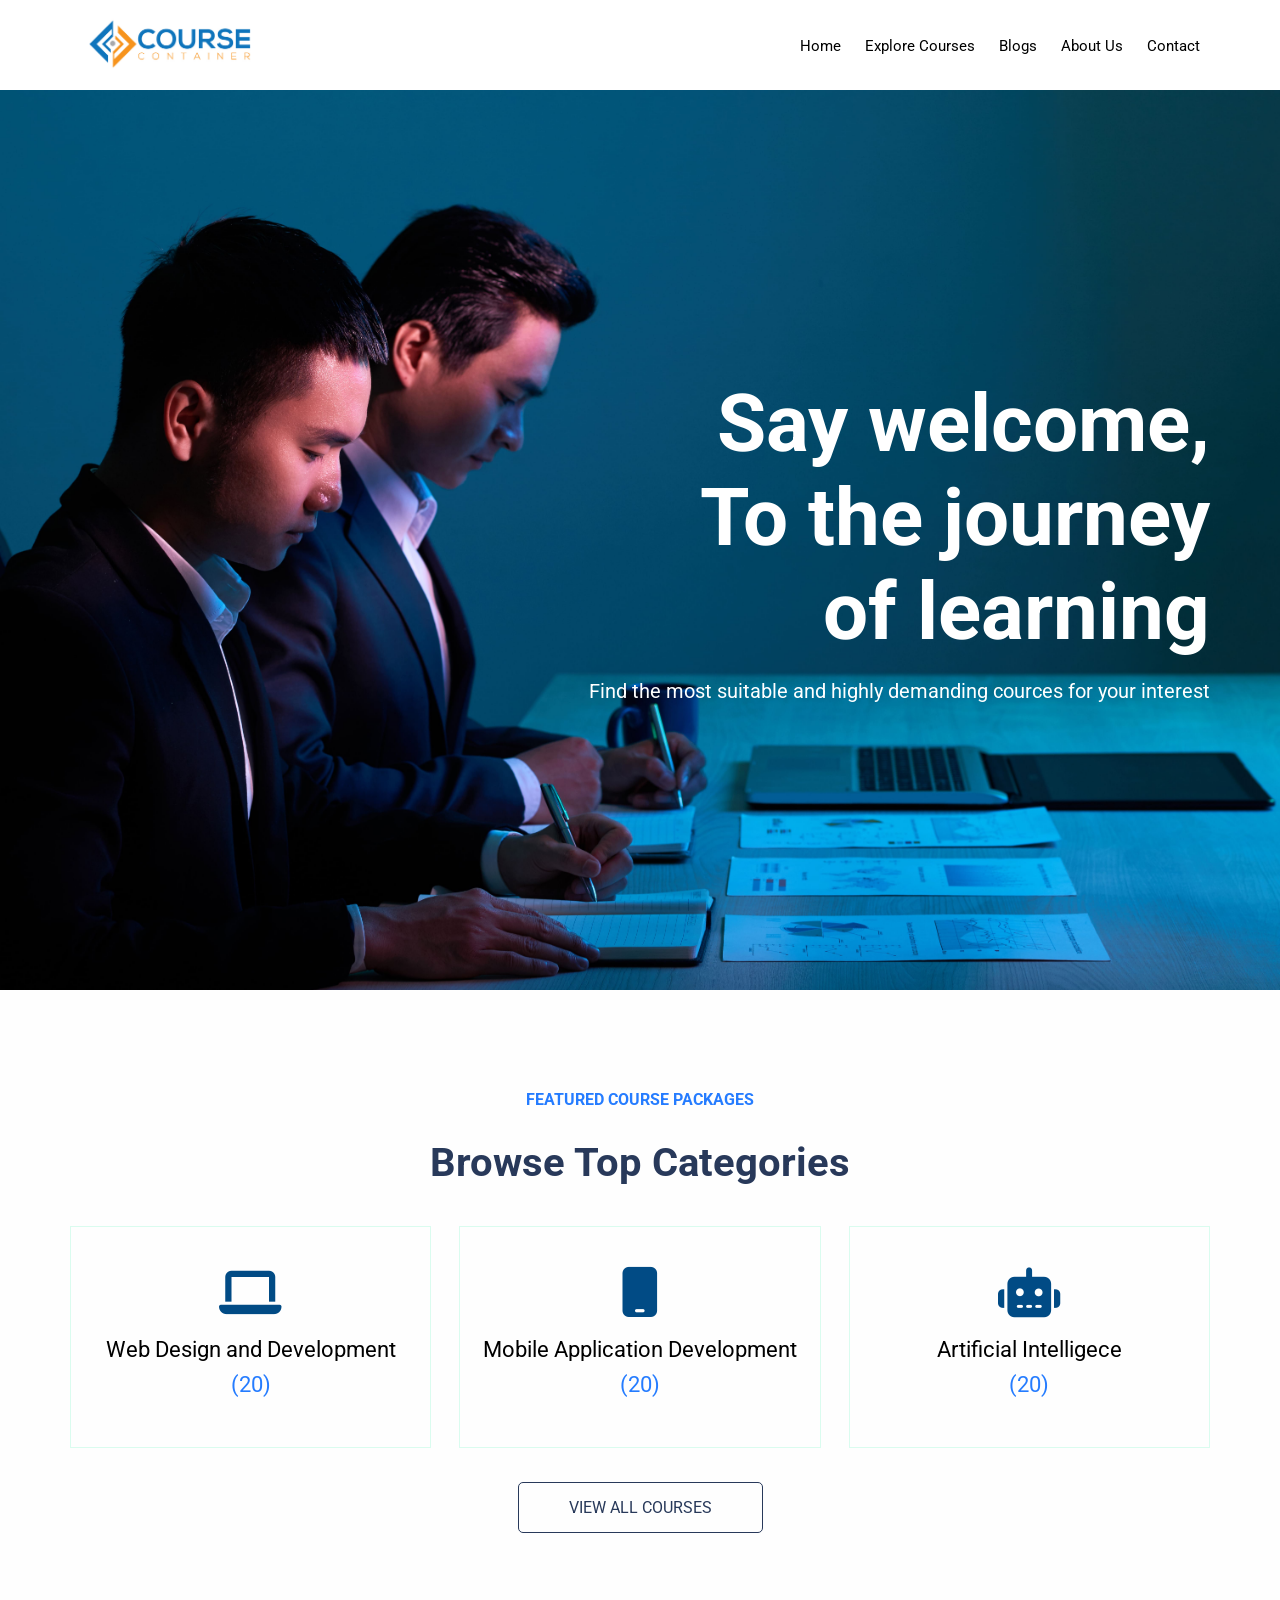
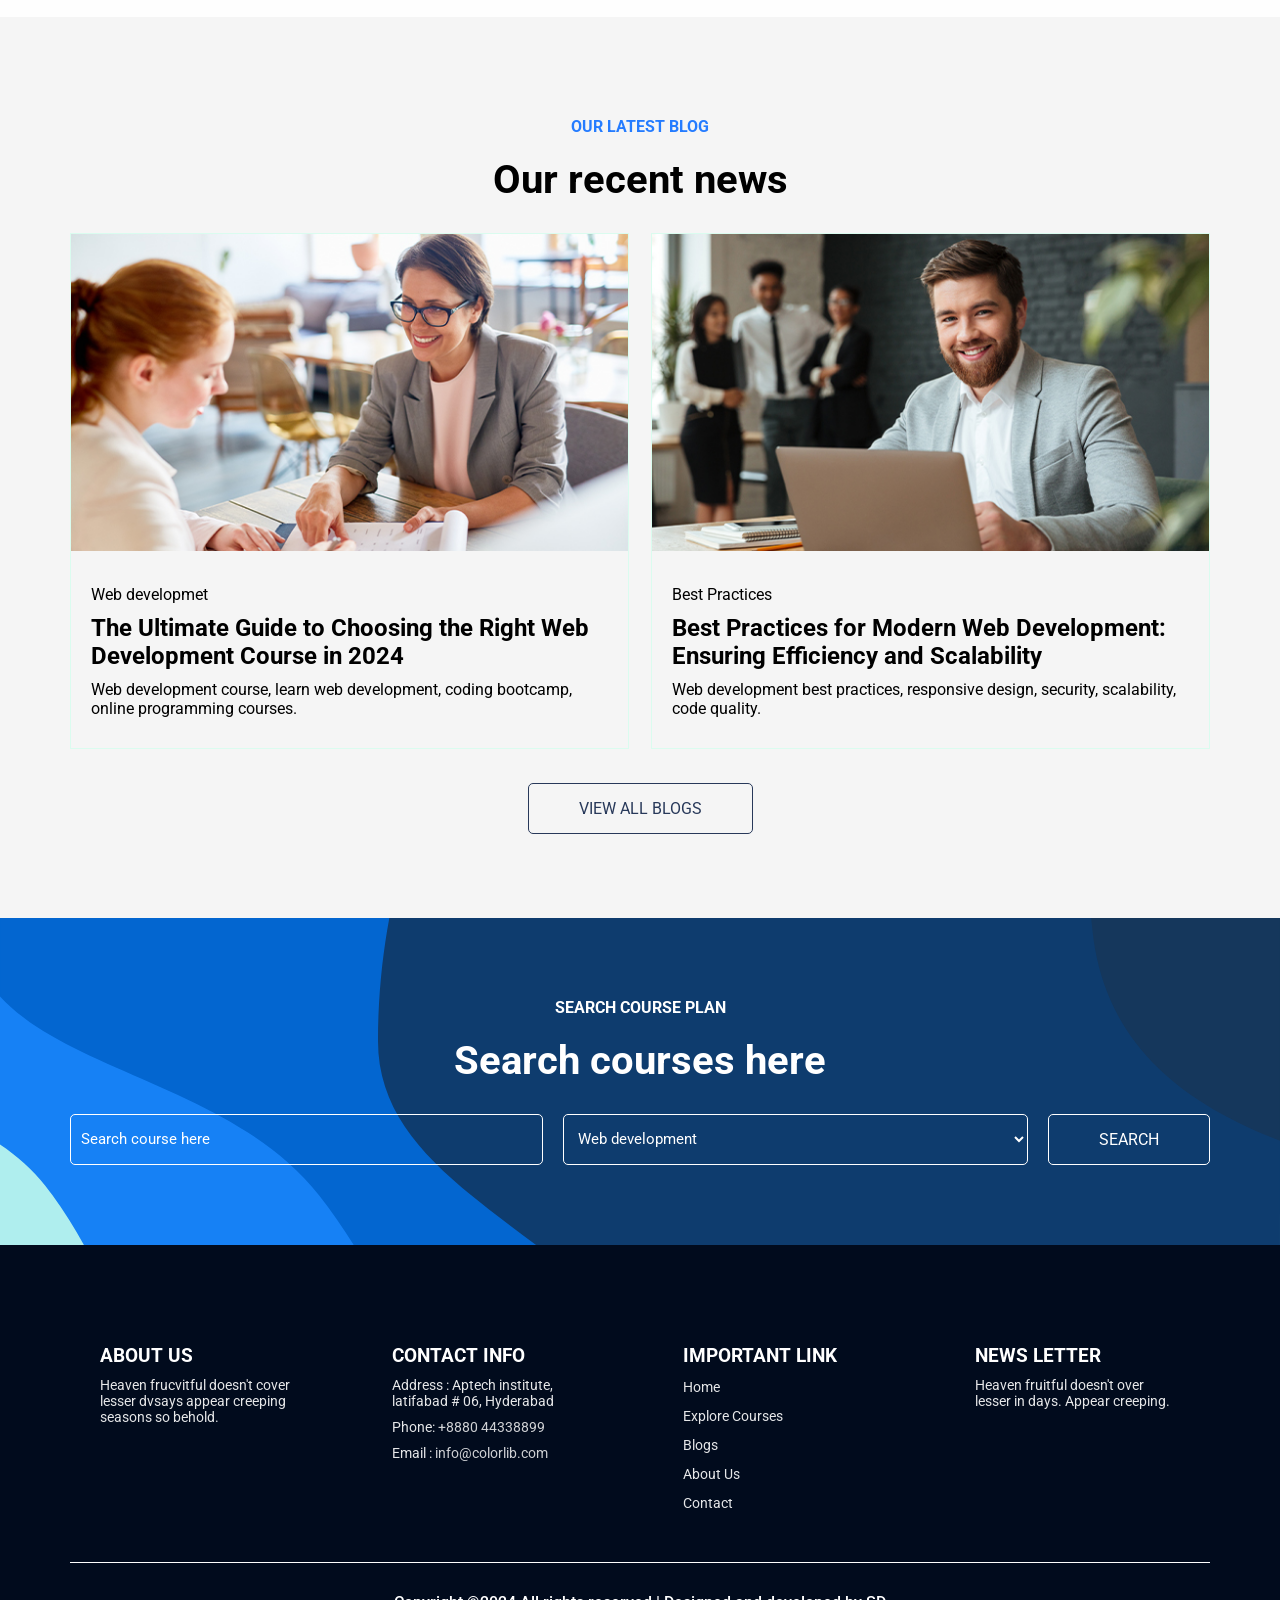
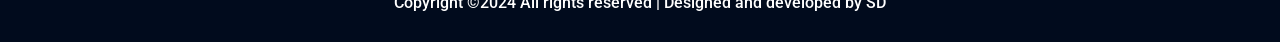
<file: index.html>
<!DOCTYPE html>
<html>
<head>
	<meta charset="utf-8">
	<meta name="viewport" content="width=device-width, initial-scale=1">
	<title>Home | Courses Web Projects</title>
	<link rel="stylesheet" type="text/css" href="assets/css/style.css">
	<link rel="stylesheet" type="text/css" href="https://cdnjs.cloudflare.com/ajax/libs/font-awesome/6.5.1/css/all.min.css">
</head>
<body>
	<!-- Header Section Ends -->
	<header class="header-sec">
		<div class="container">
			<div class="header-content">
				<div class="web-logo">
					<a href="index.html">
						<img src="assets/images/logo.png">
					</a>
				</div>
				<div class="navigation-menu">
					<ul>
						<li>
							<a href="index.html">Home</a>
						</li>
						<li>
							<a href="explore_courses.html">Explore Courses</a>
						</li>
						<li>
							<a href="blogs.html">Blogs</a>
						</li>
						<li>
							<a href="about_us.html">About Us</a>
						</li>
						<li>
							<a href="contact_us.html">Contact</a>
						</li>
					</ul>
				</div>
			</div>
		</div>
	</header>
	<!-- Header Section Ends -->

	<!-- Hero Section Starts -->
	<section class="hero-sec">
		<div class="container">
			<div class="hero-content">
				<div class="text-content">
					<h1>Say welcome, <br> To the journey <br> of learning</h1>
					<p>Find the most suitable and highly demanding cources for your interest</p>
				</div>
			</div>
		</div>
	</section>
	<!-- Hero Section Ends -->

	<!-- Featured courses Section Start -->
	<section class="featured-courses">
		<div class="container">
			<div class="courses-head">
				<h4>Featured course packages</h4>
				<h2>Browse Top Categories</h2>
			</div>
			<div class="courses-block">
				<div class="block">
					<a href="explore_courses.html">
						<i class="fa-solid fa-laptop"></i>
						<h4>Web Design and Development</h4>
						<p>(20)</p>
					</a>
				</div>
				<div class="block">
					<a href="explore_courses.html">
						<i class="fa-solid fa-mobile"></i>
						<h4>Mobile Application Development</h4>
						<p>(20)</p>
					</a>
				</div>
				<div class="block">
					<a href="explore_courses.html">
						<i class="fa-solid fa-robot"></i>
						<h4>Artificial Intelligece</h4>
						<p>(20)</p>
					</a>
				</div>
			</div>
			<div class="view-all-btn">
				<a href="explore_courses.html">View All Courses</a>
			</div>
		</div>
	</section>
	<!-- Featured courses Section Ends -->

	<!-- Blog Sectio Starts -->
	<section class="blog-sec">
		<div class="container">
			<div class="blogs-head">
				<h4>OUR LATEST BLOG</h4>
				<h2>Our recent news</h2>
			</div>
			<div class="blog-block">
				<div class="block">
					<div class="block-img">
						<img src="assets/images/home-blog1.jpg" width="100%">
					</div>
					<div class="blog-content">
						<p>Web developmet</p>
						<h3>
							<a href="blogs.html">The Ultimate Guide to Choosing the Right Web Development Course in 2024</a>
						</h3>
						<p>
							Web development course, learn web development, coding bootcamp, online programming courses.
						</p>
					</div>
				</div>
				<div class="block">
					<div class="block-img">
						<img src="assets/images/home-blog2.jpg" width="100%">
					</div>
					<div class="blog-content">
						<p>Best Practices</p>
						<h3>
							<a href="blogs.html">Best Practices for Modern Web Development: Ensuring Efficiency and Scalability</a>
						</h3>
						<p>
							Web development best practices, responsive design, security, scalability, code quality.
						</p>
					</div>
				</div>
			</div>
			<div class="view-all-btn">
				<a href="blogs.html">VIEW ALL BLOGS</a>
			</div>
		</div>
	</section>
	<!-- Blog Sectio Ends -->

	<!-- Search Section Start -->
	<section class="search-sec">
		<div class="container">
			<div class="search-head">
				<h4>Search course plan</h4>
				<h2>Search courses here</h2>
			</div>
			<form class="search-from" action="#">
				<input type="text" placeholder="Search course here" class="form-control" name="">
				<select class="form-control">
					<option>Web development</option>
					<option>App development</option>
					<option>Artficial intelligence</option>
				</select>
				<div class="submit-btn">
					<input type="submit" value="search" name="">
				</div>
			</form>
		</div>
	</section>
	<!-- Search Section Ends -->

	<!-- Footer Section Starts -->
	<footer class="footer-sec">
		<div class="container">
			<div class="footer-blocks">
				<div class="block">
					<h3>ABOUT US</h3>
					<p>Heaven frucvitful doesn't cover lesser dvsays appear creeping seasons so behold.</p>
				</div>
				<div class="block">
					<h3>CONTACT INFO</h3>
					<p>Address : Aptech institute, latifabad # 06, Hyderabad</p>
					<p>Phone: <a href="#">+8880 44338899</a></p>
					<p>Email : <a href="#">info@colorlib.com</a></p>
				</div>
				<div class="block">
					<h3>IMPORTANT LINK</h3>
					<ul>
						<li><a href="index.html">Home</a></li>
						<li><a href="explore_courses.html">Explore Courses</a></li>
						<li><a href="blogs.html">Blogs</a></li>
						<li><a href="about_us.html">About Us</a></li>
						<li><a href="contact_us.html">Contact</a></li>
					</ul>
				</div>
				<div class="block">
					<h3>NEWS LETTER</h3>
					<p>Heaven fruitful doesn't over lesser in days. Appear creeping.</p>
				</div>
			</div>
			<div class="reserved-rights">
				<p>Copyright ©2024 All rights reserved | Designed and developed by SD</p>
			</div>
		</div>
	</footer>
	<!-- Footer Section End -->
</body>
</html>
</file>
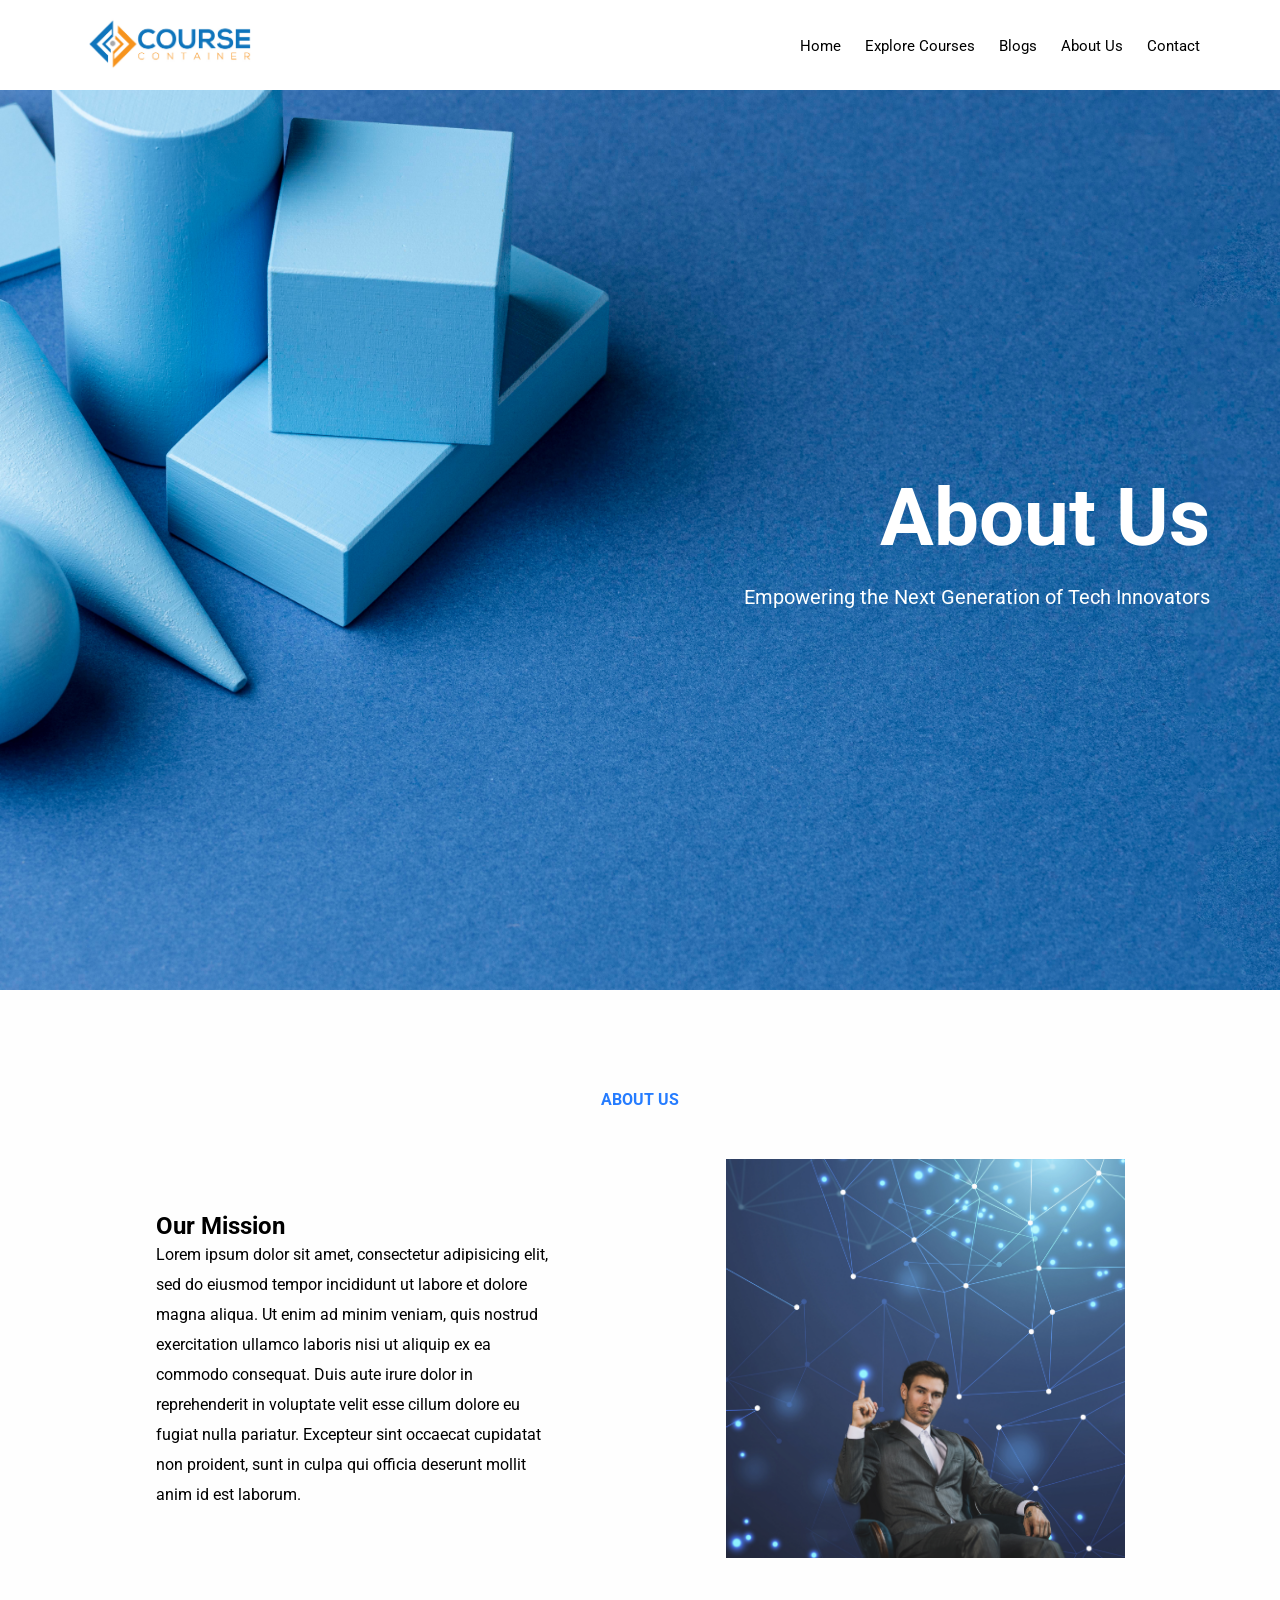
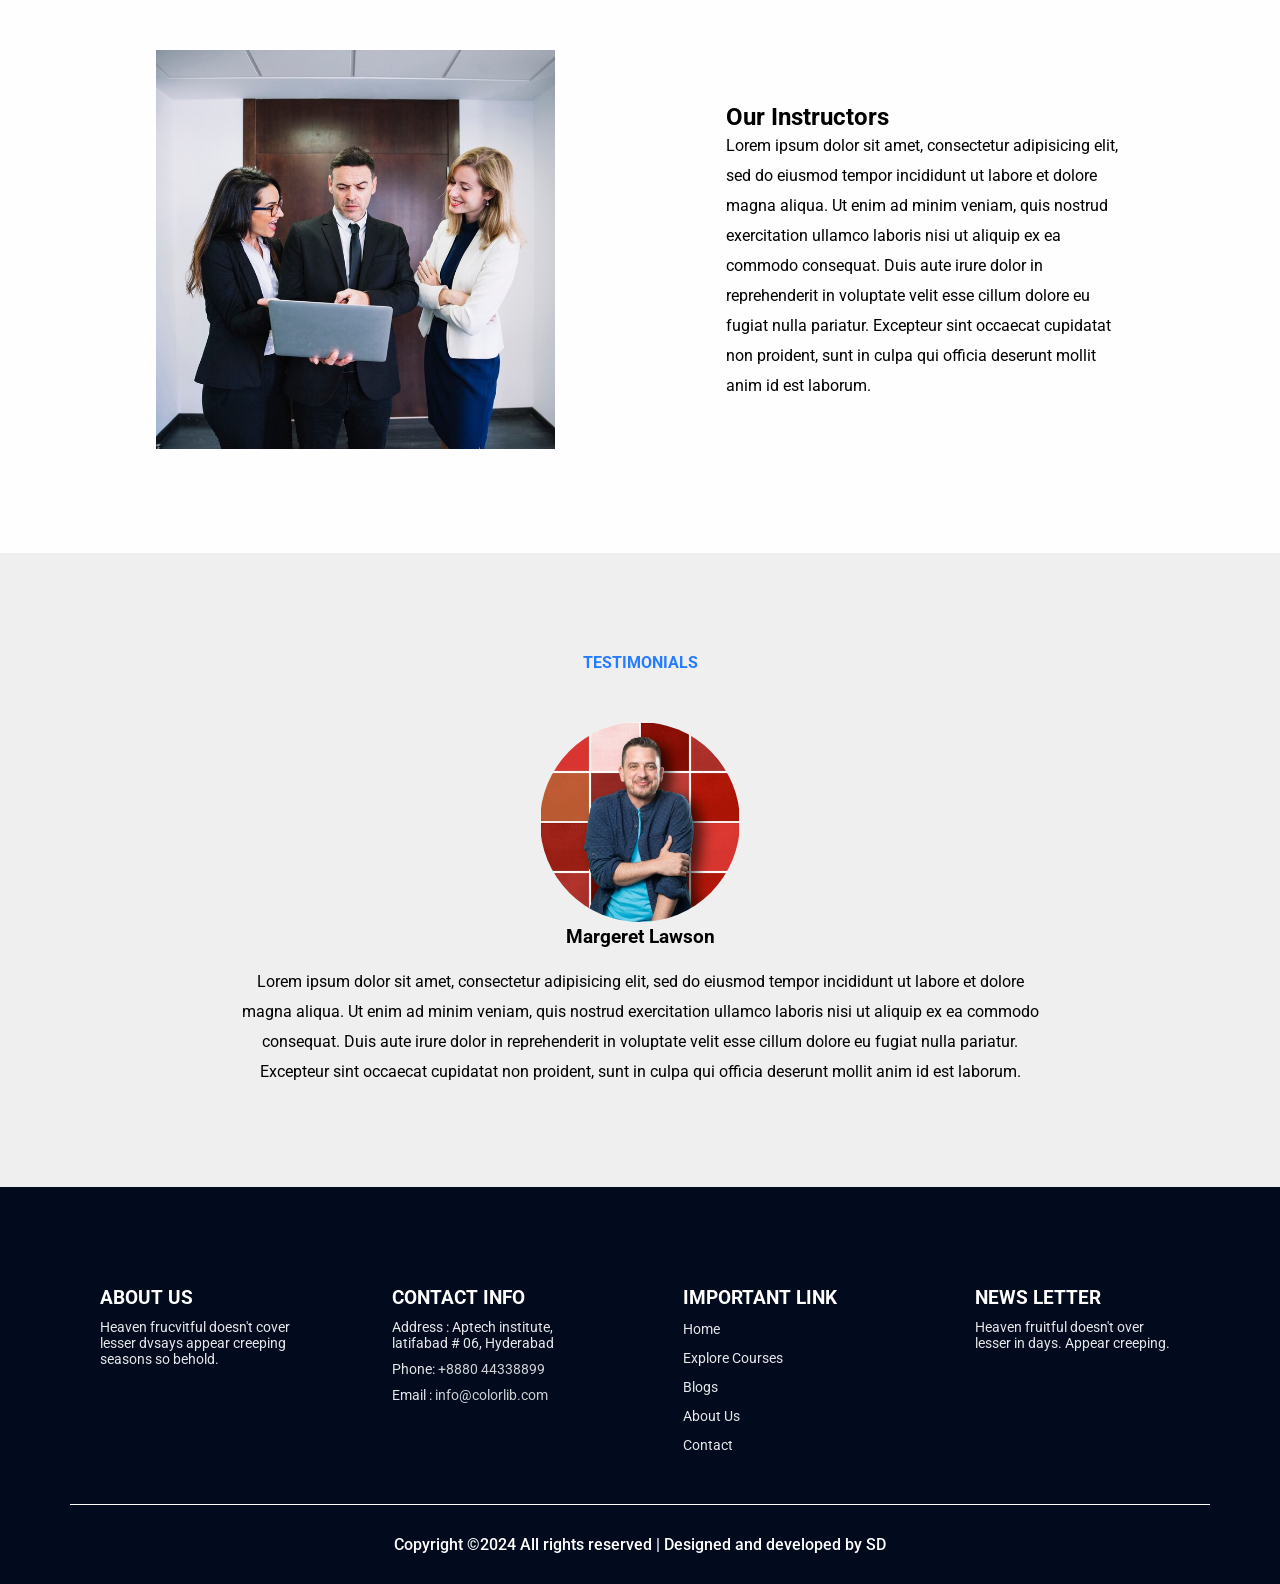
<file: about_us.html>
<!DOCTYPE html>
<html>
<head>
	<meta charset="utf-8">
	<meta name="viewport" content="width=device-width, initial-scale=1">
	<title>About Us | Courses Web Projects</title>
	<link rel="stylesheet" type="text/css" href="assets/css/style.css">
	<link rel="stylesheet" type="text/css" href="https://cdnjs.cloudflare.com/ajax/libs/font-awesome/6.5.1/css/all.min.css">
</head>
<body>
	<!-- Header Section Ends -->
	<header class="header-sec">
		<div class="container">
			<div class="header-content">
				<div class="web-logo">
					<a href="index.html">
						<img src="assets/images/logo.png">
					</a>
				</div>
				<div class="navigation-menu">
					<ul>
						<li>
							<a href="index.html">Home</a>
						</li>
						<li>
							<a href="explore_courses.html">Explore Courses</a>
						</li>
						<li>
							<a href="blogs.html">Blogs</a>
						</li>
						<li>
							<a href="about_us.html">About Us</a>
						</li>
						<li>
							<a href="contact_us.html">Contact</a>
						</li>
					</ul>
				</div>
			</div>
		</div>
	</header>
	<!-- Header Section Ends -->

	<!-- Hero Section Starts -->
	<section class="hero-sec hero-sec-about">
		<div class="container">
			<div class="hero-content">
				<div class="text-content">
					<h1>About Us</h1>
					<p>Empowering the Next Generation of Tech Innovators</p>
				</div>
			</div>
		</div>
	</section>
	<!-- Hero Section Ends -->

	<!-- Our Mission Section Start -->
	<section class="featured-courses">
		<div class="container">
			<div class="courses-head">
				<h4>About Us</h4>
			</div>
			<div class="mission-block">
				<div class="block">
					<h2>Our Mission</h2>
					<p>
						Lorem ipsum dolor sit amet, consectetur adipisicing elit, sed do eiusmod
						tempor incididunt ut labore et dolore magna aliqua. Ut enim ad minim veniam,
						quis nostrud exercitation ullamco laboris nisi ut aliquip ex ea commodo
						consequat. Duis aute irure dolor in reprehenderit in voluptate velit esse
						cillum dolore eu fugiat nulla pariatur. Excepteur sint occaecat cupidatat non
						proident, sunt in culpa qui officia deserunt mollit anim id est laborum.
					</p>
				</div>
				<div class="block" align="right">
					<img src="assets/images/young-man-indicating-up (1).jpg" width="100%">
				</div>
			</div>
			<br>
			<br>
			<div class="mission-block">
				<div class="block" align="right">
					<img src="assets/images/corporate-business-people-looking-laptop_23-2147704564.jpg" width="100%">
				</div>
				<div class="block">
					<h2>Our Instructors</h2>
					<p>
						Lorem ipsum dolor sit amet, consectetur adipisicing elit, sed do eiusmod
						tempor incididunt ut labore et dolore magna aliqua. Ut enim ad minim veniam,
						quis nostrud exercitation ullamco laboris nisi ut aliquip ex ea commodo
						consequat. Duis aute irure dolor in reprehenderit in voluptate velit esse
						cillum dolore eu fugiat nulla pariatur. Excepteur sint occaecat cupidatat non
						proident, sunt in culpa qui officia deserunt mollit anim id est laborum.
					</p>
				</div>
			</div>
		</div>
	</section>
	<!-- Our Mission Section Ends -->

	<!-- Testimonials Section Start -->
	<section class="testimonial-sec">
		<div class="container">
			<div class="courses-head">
				<h4>Testimonials</h4>
			</div>
			<div class="testimonial-content" style="margin-top: 50px;text-align: center;">
				<div style="width: 70%;display: block;margin: 0 auto;">
					<img src="assets/images/young-man-wearing-blue-outfit-looking-funny_1298-424.jpg" width="200px" style=" border-radius: 100px;">
					<br>
					<h3>Margeret Lawson</h3>
					<br>
					<p>
						Lorem ipsum dolor sit amet, consectetur adipisicing elit, sed do eiusmod
						tempor incididunt ut labore et dolore magna aliqua. Ut enim ad minim veniam,
						quis nostrud exercitation ullamco laboris nisi ut aliquip ex ea commodo
						consequat. Duis aute irure dolor in reprehenderit in voluptate velit esse
						cillum dolore eu fugiat nulla pariatur. Excepteur sint occaecat cupidatat non
						proident, sunt in culpa qui officia deserunt mollit anim id est laborum.
					</p>
				</div>
			</div>
		</div>
	</section>
	<!-- Testimonials Section Ends -->

	<!-- Footer Section Starts -->
	<footer class="footer-sec">
		<div class="container">
			<div class="footer-blocks">
				<div class="block">
					<h3>ABOUT US</h3>
					<p>Heaven frucvitful doesn't cover lesser dvsays appear creeping seasons so behold.</p>
				</div>
				<div class="block">
					<h3>CONTACT INFO</h3>
					<p>Address : Aptech institute, latifabad # 06, Hyderabad</p>
					<p>Phone: <a href="#">+8880 44338899</a></p>
					<p>Email : <a href="#">info@colorlib.com</a></p>
				</div>
				<div class="block">
					<h3>IMPORTANT LINK</h3>
					<ul>
						<li><a href="index.html">Home</a></li>
						<li><a href="explore_courses.html">Explore Courses</a></li>
						<li><a href="blogs.html">Blogs</a></li>
						<li><a href="about_us.html">About Us</a></li>
						<li><a href="contact_us.html">Contact</a></li>
					</ul>
				</div>
				<div class="block">
					<h3>NEWS LETTER</h3>
					<p>Heaven fruitful doesn't over lesser in days. Appear creeping.</p>
				</div>
			</div>
			<div class="reserved-rights">
				<p>Copyright ©2024 All rights reserved | Designed and developed by SD</p>
			</div>
		</div>
	</footer>
	<!-- Footer Section End -->
</body>
</html>
</file>
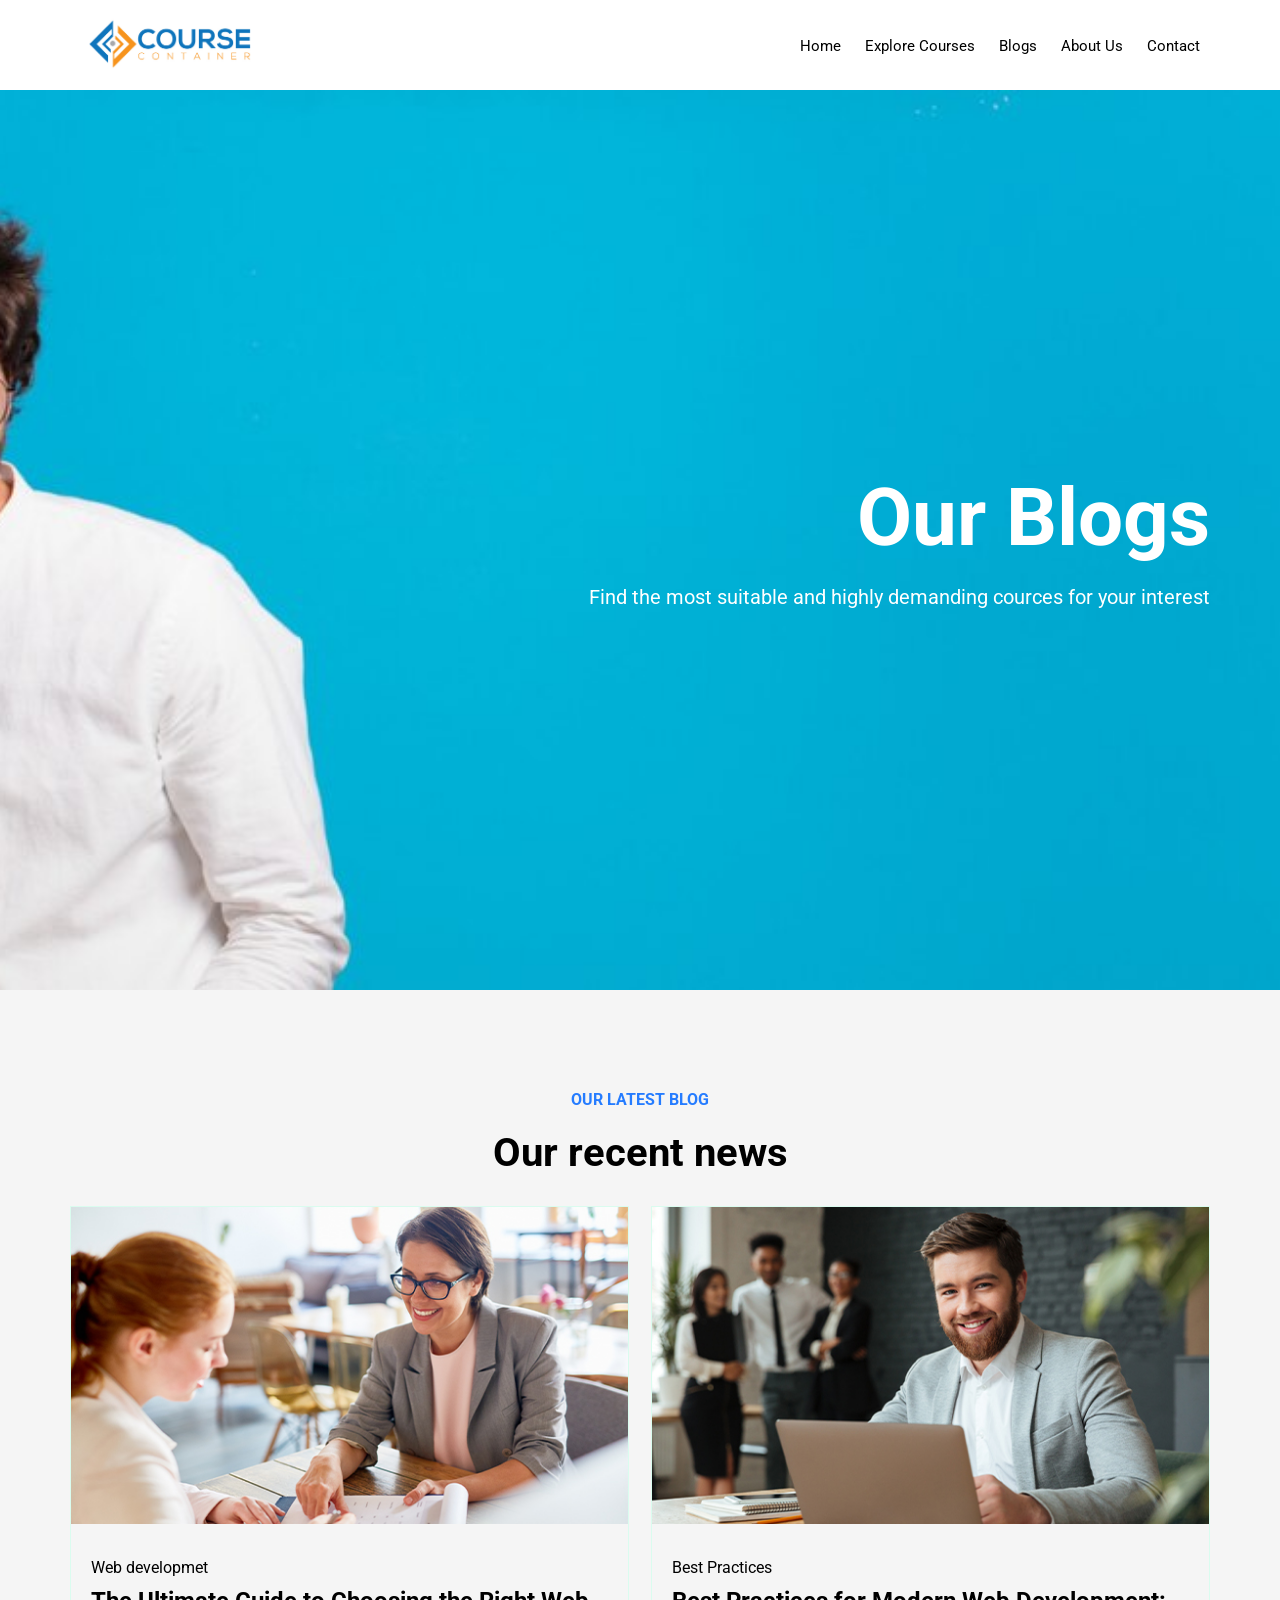
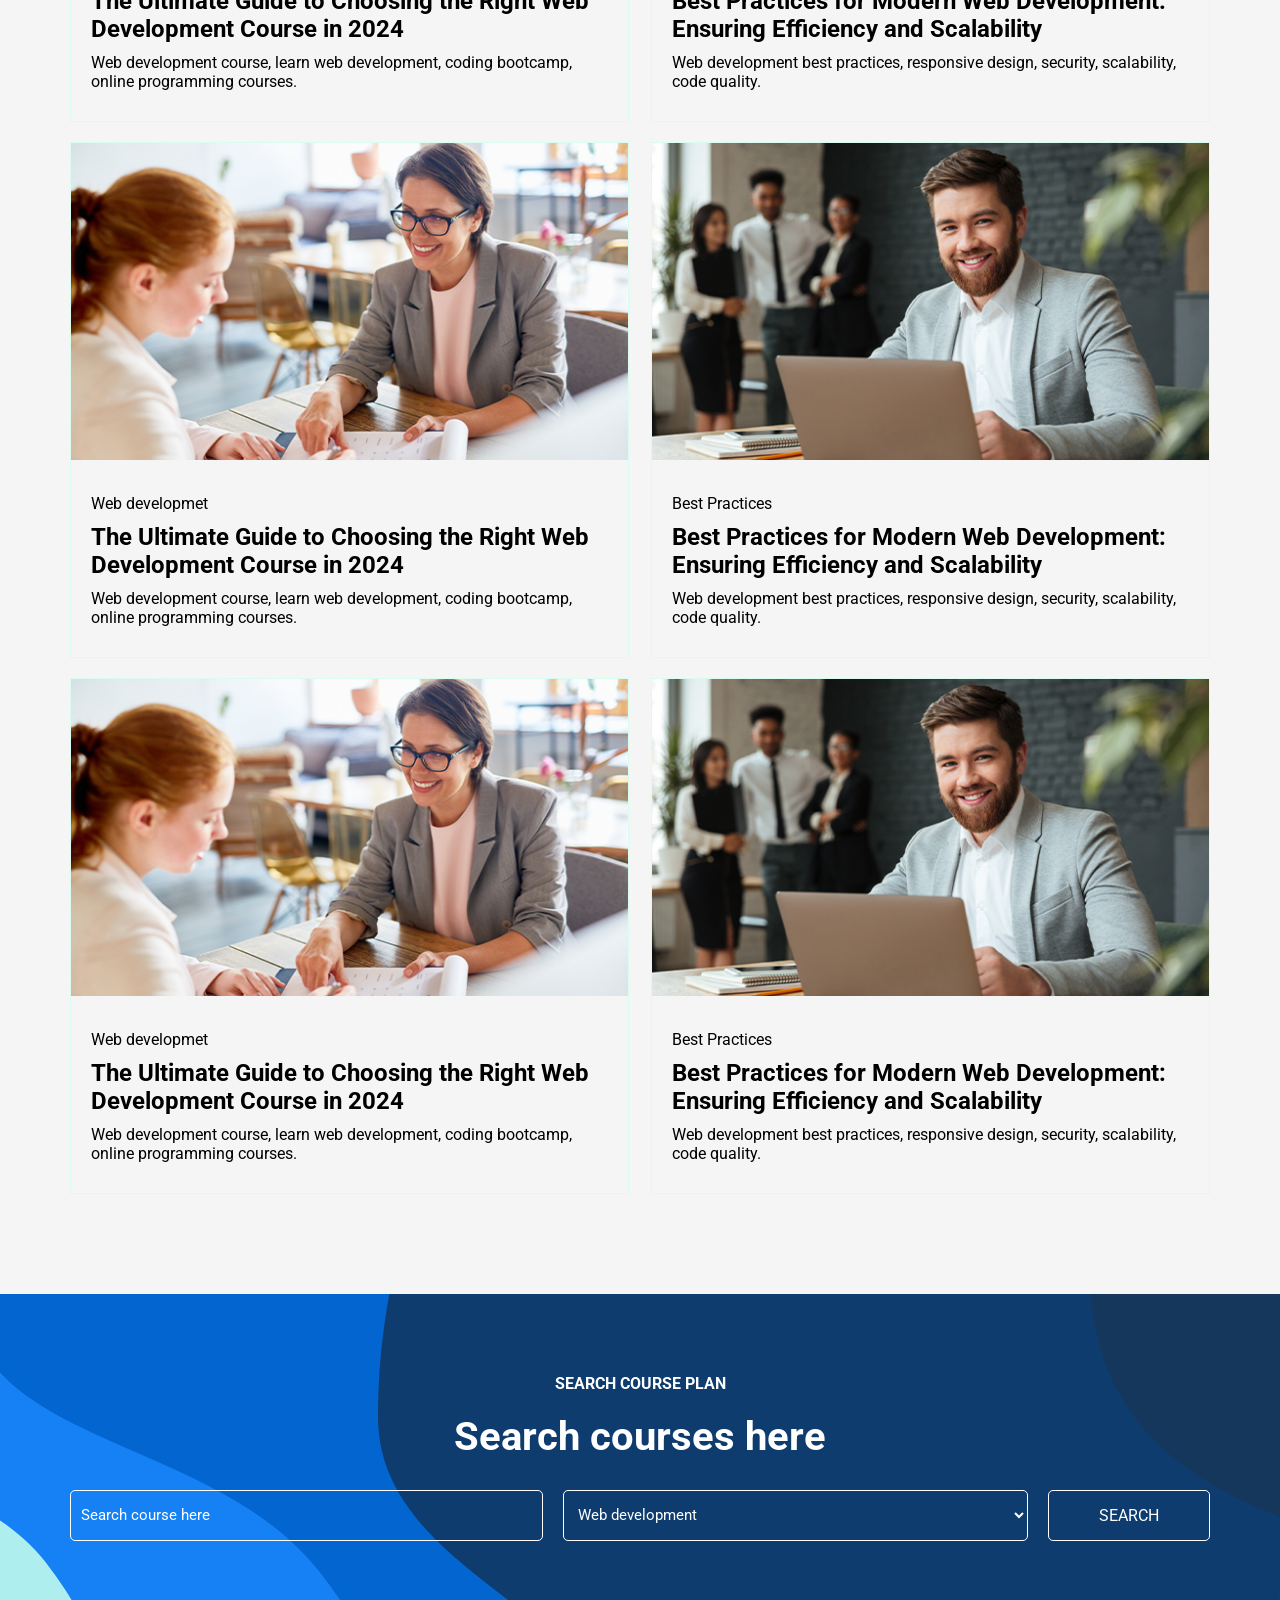
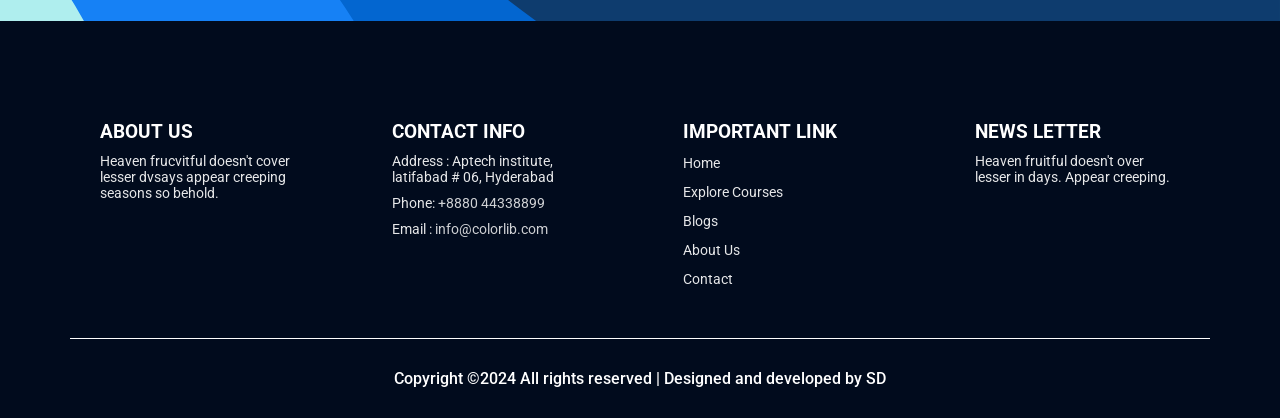
<file: blogs.html>
<!DOCTYPE html>
<html>
<head>
	<meta charset="utf-8">
	<meta name="viewport" content="width=device-width, initial-scale=1">
	<title>Home | Courses Web Projects</title>
	<link rel="stylesheet" type="text/css" href="assets/css/style.css">
	<link rel="stylesheet" type="text/css" href="https://cdnjs.cloudflare.com/ajax/libs/font-awesome/6.5.1/css/all.min.css">
</head>
<body>
	<!-- Header Section Ends -->
	<header class="header-sec">
		<div class="container">
			<div class="header-content">
				<div class="web-logo">
					<a href="index.html">
						<img src="assets/images/logo.png">
					</a>
				</div>
				<div class="navigation-menu">
					<ul>
						<li>
							<a href="index.html">Home</a>
						</li>
						<li>
							<a href="explore_courses.html">Explore Courses</a>
						</li>
						<li>
							<a href="blogs.html">Blogs</a>
						</li>
						<li>
							<a href="about_us.html">About Us</a>
						</li>
						<li>
							<a href="contact_us.html">Contact</a>
						</li>
					</ul>
				</div>
			</div>
		</div>
	</header>
	<!-- Header Section Ends -->

	<!-- Hero Section Starts -->
	<section class="hero-sec blogs-sec">
		<div class="container">
			<div class="hero-content">
				<div class="text-content">
					<h1>Our Blogs</h1>
					<p>Find the most suitable and highly demanding cources for your interest</p>
				</div>
			</div>
		</div>
	</section>
	<!-- Hero Section Ends -->

	<!-- Blog Sectio Starts -->
	<section class="blog-sec">
		<div class="container">
			<div class="blogs-head">
				<h4>OUR LATEST BLOG</h4>
				<h2>Our recent news</h2>
			</div>
			<div class="blog-block">
				<div class="block">
					<div class="block-img">
						<img src="assets/images/home-blog1.jpg" width="100%">
					</div>
					<div class="blog-content">
						<p>Web developmet</p>
						<h3>
							<a href="#">The Ultimate Guide to Choosing the Right Web Development Course in 2024</a>
						</h3>
						<p>
							Web development course, learn web development, coding bootcamp, online programming courses.
						</p>
					</div>
				</div>
				<div class="block">
					<div class="block-img">
						<img src="assets/images/home-blog2.jpg" width="100%">
					</div>
					<div class="blog-content">
						<p>Best Practices</p>
						<h3>
							<a href="#">Best Practices for Modern Web Development: Ensuring Efficiency and Scalability</a>
						</h3>
						<p>
							Web development best practices, responsive design, security, scalability, code quality.
						</p>
					</div>
				</div>

                <div class="block">
					<div class="block-img">
						<img src="assets/images/home-blog1.jpg" width="100%">
					</div>
					<div class="blog-content">
						<p>Web developmet</p>
						<h3>
							<a href="#">The Ultimate Guide to Choosing the Right Web Development Course in 2024</a>
						</h3>
						<p>
							Web development course, learn web development, coding bootcamp, online programming courses.
						</p>
					</div>
				</div>
				<div class="block">
					<div class="block-img">
						<img src="assets/images/home-blog2.jpg" width="100%">
					</div>
					<div class="blog-content">
						<p>Best Practices</p>
						<h3>
							<a href="#">Best Practices for Modern Web Development: Ensuring Efficiency and Scalability</a>
						</h3>
						<p>
							Web development best practices, responsive design, security, scalability, code quality.
						</p>
					</div>
				</div>
                <div class="block">
					<div class="block-img">
						<img src="assets/images/home-blog1.jpg" width="100%">
					</div>
					<div class="blog-content">
						<p>Web developmet</p>
						<h3>
							<a href="#">The Ultimate Guide to Choosing the Right Web Development Course in 2024</a>
						</h3>
						<p>
							Web development course, learn web development, coding bootcamp, online programming courses.
						</p>
					</div>
				</div>
				<div class="block">
					<div class="block-img">
						<img src="assets/images/home-blog2.jpg" width="100%">
					</div>
					<div class="blog-content">
						<p>Best Practices</p>
						<h3>
							<a href="#">Best Practices for Modern Web Development: Ensuring Efficiency and Scalability</a>
						</h3>
						<p>
							Web development best practices, responsive design, security, scalability, code quality.
						</p>
					</div>
				</div>
			</div>
		</div>
	</section>
	<!-- Blog Sectio Ends -->

	<!-- Search Section Start -->
	<section class="search-sec">
		<div class="container">
			<div class="search-head">
				<h4>Search course plan</h4>
				<h2>Search courses here</h2>
			</div>
			<form class="search-from" action="#">
				<input type="text" placeholder="Search course here" class="form-control" name="">
				<select class="form-control">
					<option>Web development</option>
					<option>App development</option>
					<option>Artficial intelligence</option>
				</select>
				<div class="submit-btn">
					<input type="submit" value="search" name="">
				</div>
			</form>
		</div>
	</section>
	<!-- Search Section Ends -->

	<!-- Footer Section Starts -->
	<footer class="footer-sec">
		<div class="container">
			<div class="footer-blocks">
				<div class="block">
					<h3>ABOUT US</h3>
					<p>Heaven frucvitful doesn't cover lesser dvsays appear creeping seasons so behold.</p>
				</div>
				<div class="block">
					<h3>CONTACT INFO</h3>
					<p>Address : Aptech institute, latifabad # 06, Hyderabad</p>
					<p>Phone: <a href="#">+8880 44338899</a></p>
					<p>Email : <a href="#">info@colorlib.com</a></p>
				</div>
				<div class="block">
					<h3>IMPORTANT LINK</h3>
					<ul>
						<li><a href="index.html">Home</a></li>
						<li><a href="explore_courses.html">Explore Courses</a></li>
						<li><a href="blogs.html">Blogs</a></li>
						<li><a href="about_us.html">About Us</a></li>
						<li><a href="contact_us.html">Contact</a></li>
					</ul>
				</div>
				<div class="block">
					<h3>NEWS LETTER</h3>
					<p>Heaven fruitful doesn't over lesser in days. Appear creeping.</p>
				</div>
			</div>
			<div class="reserved-rights">
				<p>Copyright ©2024 All rights reserved | Designed and developed by SD</p>
			</div>
		</div>
	</footer>
	<!-- Footer Section End -->
</body>
</html>
</file>
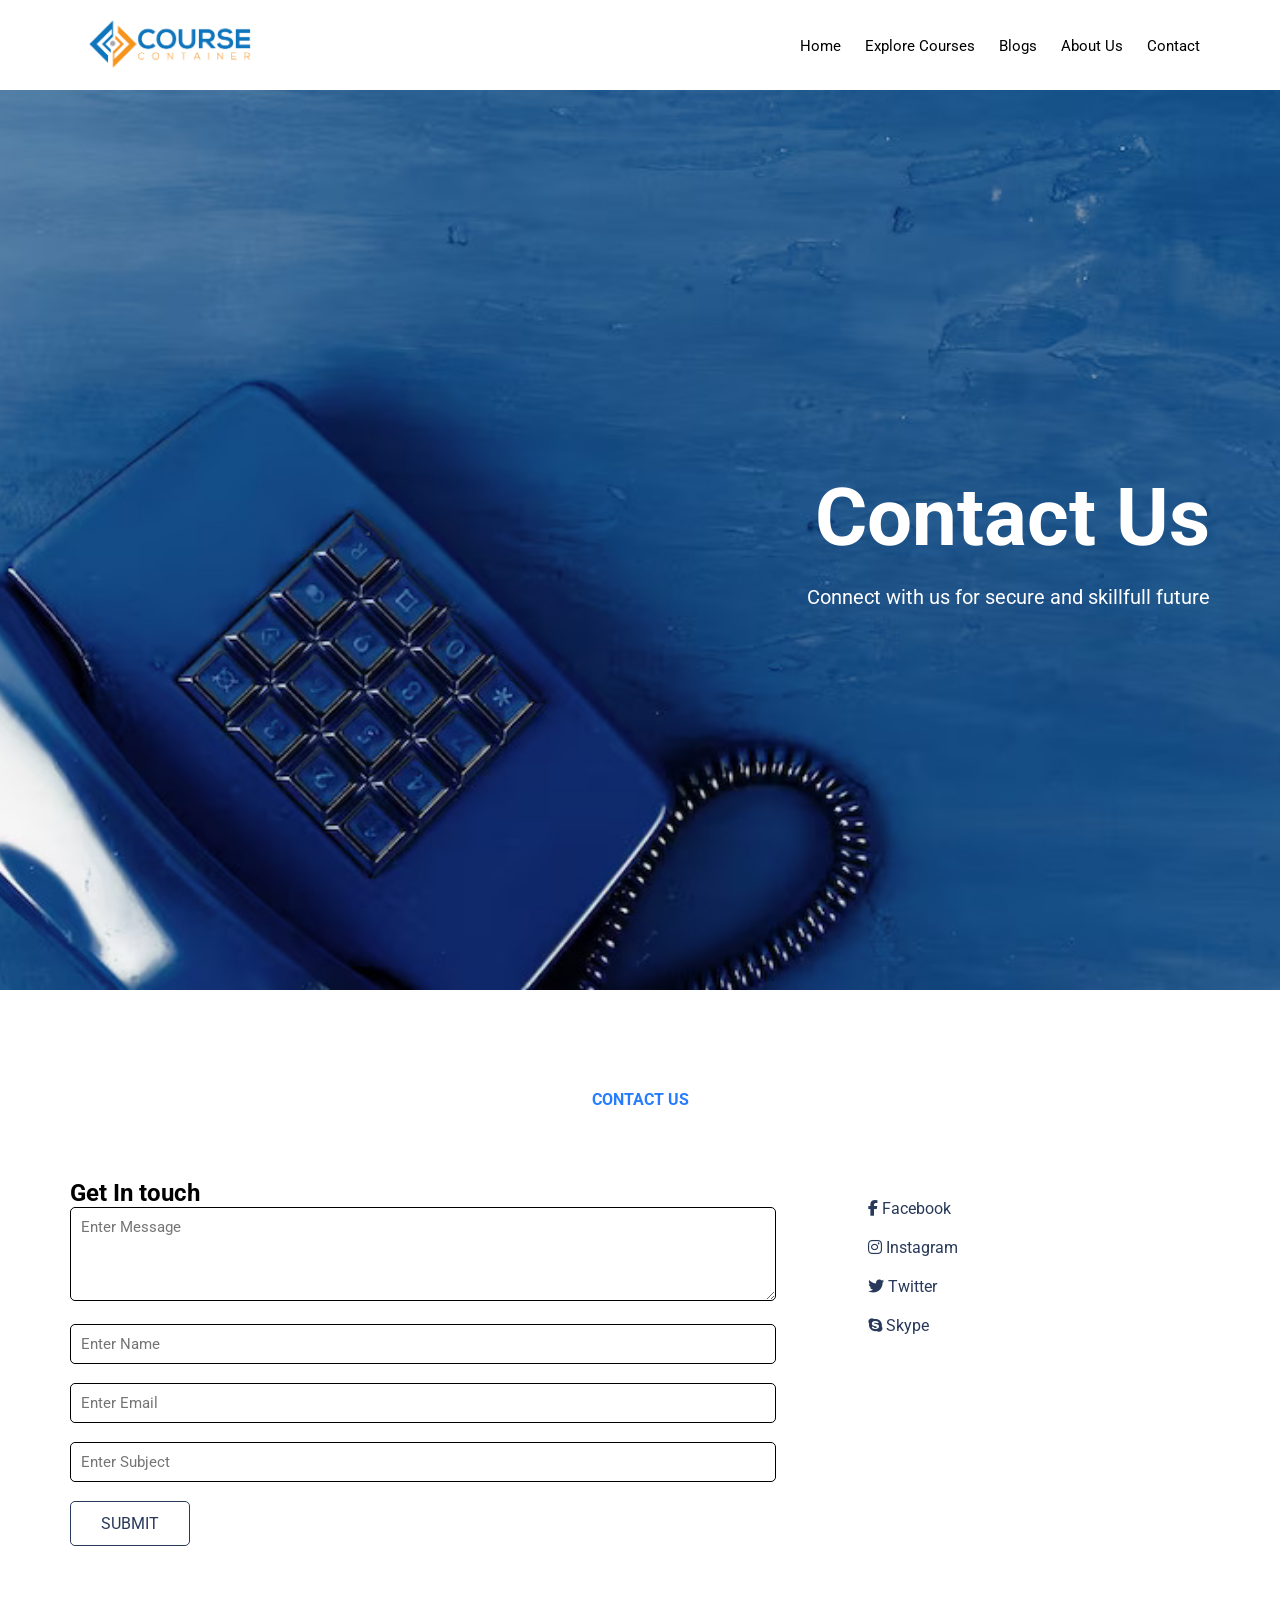
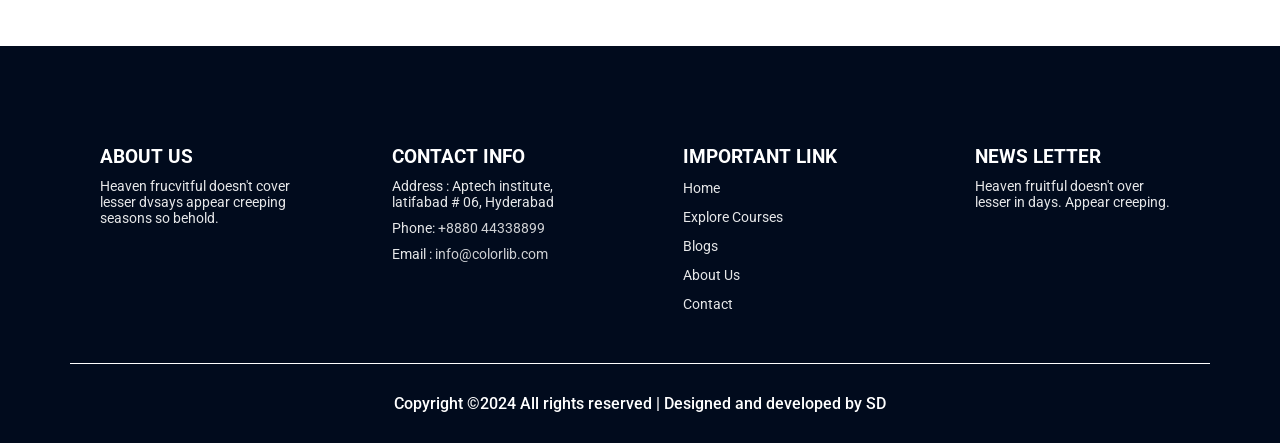
<file: contact_us.html>
<!DOCTYPE html>
<html>
<head>
	<meta charset="utf-8">
	<meta name="viewport" content="width=device-width, initial-scale=1">
	<title>Contact Us | Courses Web Projects</title>
	<link rel="stylesheet" type="text/css" href="assets/css/style.css">
	<link rel="stylesheet" type="text/css" href="https://cdnjs.cloudflare.com/ajax/libs/font-awesome/6.5.1/css/all.min.css">
</head>
<body>
	<!-- Header Section Ends -->
	<header class="header-sec">
		<div class="container">
			<div class="header-content">
				<div class="web-logo">
					<a href="index.html">
						<img src="assets/images/logo.png">
					</a>
				</div>
				<div class="navigation-menu">
					<ul>
						<li>
							<a href="index.html">Home</a>
						</li>
						<li>
							<a href="explore_courses.html">Explore Courses</a>
						</li>
						<li>
							<a href="blogs.html">Blogs</a>
						</li>
						<li>
							<a href="about_us.html">About Us</a>
						</li>
						<li>
							<a href="contact_us.html">Contact</a>
						</li>
					</ul>
				</div>
			</div>
		</div>
	</header>
	<!-- Header Section Ends -->

	<!-- Hero Section Starts -->
	<section class="hero-sec hero-sec-contact">
		<div class="container">
			<div class="hero-content">
				<div class="text-content">
					<h1>Contact Us</h1>
					<p>Connect with us for secure and skillfull future</p>
				</div>
			</div>
		</div>
	</section>
	<!-- Hero Section Ends -->

	<!-- Contact Us Start -->
	<section class="contact-sec">
		<div class="container">
			<div class="courses-head">
				<h4>Contact Us</h4>
			</div>
			<form class="contact-form" style="margin-top: 70px;">
				<div class="form-left">
					<h2>Get In touch</h2>
					<textarea placeholder="Enter Message" class="form-control" rows="4" required></textarea><br><br>
					<input type="text" placeholder="Enter Name" name="" class="form-control" required><br><br>
					<input type="email" placeholder="Enter Email" name="" class="form-control" required><br><br>
					<input type="subject" placeholder="Enter Subject" name="" class="form-control" required><br><br>
					<button>Submit</button>
				</div>
				<div class="form-right">
					<ul>
						<li>
							<a href="#"><i class="fa-brands fa-facebook-f"></i> Facebook</a>
						</li>
						<li>
							<a href="#"><i class="fa-brands fa-instagram"></i> Instagram</a>
						</li>
						<li>
							<a href="#"><i class="fa-brands fa-twitter"></i> Twitter</a>
						</li>
						<li>
							<a href="#"><i class="fab fa-skype" aria-hidden="true"></i> Skype</a>
						</li>
					</ul>
				</div>
			</form>
		</div>
	</section>
	<!-- Contact Us Ends -->

	<!-- Footer Section Starts -->
	<footer class="footer-sec">
		<div class="container">
			<div class="footer-blocks">
				<div class="block">
					<h3>ABOUT US</h3>
					<p>Heaven frucvitful doesn't cover lesser dvsays appear creeping seasons so behold.</p>
				</div>
				<div class="block">
					<h3>CONTACT INFO</h3>
					<p>Address : Aptech institute, latifabad # 06, Hyderabad</p>
					<p>Phone: <a href="#">+8880 44338899</a></p>
					<p>Email : <a href="#">info@colorlib.com</a></p>
				</div>
				<div class="block">
					<h3>IMPORTANT LINK</h3>
					<ul>
						<li><a href="index.html">Home</a></li>
						<li><a href="explore_courses.html">Explore Courses</a></li>
						<li><a href="blogs.html">Blogs</a></li>
						<li><a href="about_us.html">About Us</a></li>
						<li><a href="contact_us.html">Contact</a></li>
					</ul>
				</div>
				<div class="block">
					<h3>NEWS LETTER</h3>
					<p>Heaven fruitful doesn't over lesser in days. Appear creeping.</p>
				</div>
			</div>
			<div class="reserved-rights">
				<p>Copyright ©2024 All rights reserved | Designed and developed by SD</p>
			</div>
		</div>
	</footer>
	<!-- Footer Section End -->
</body>
</html>
</file>
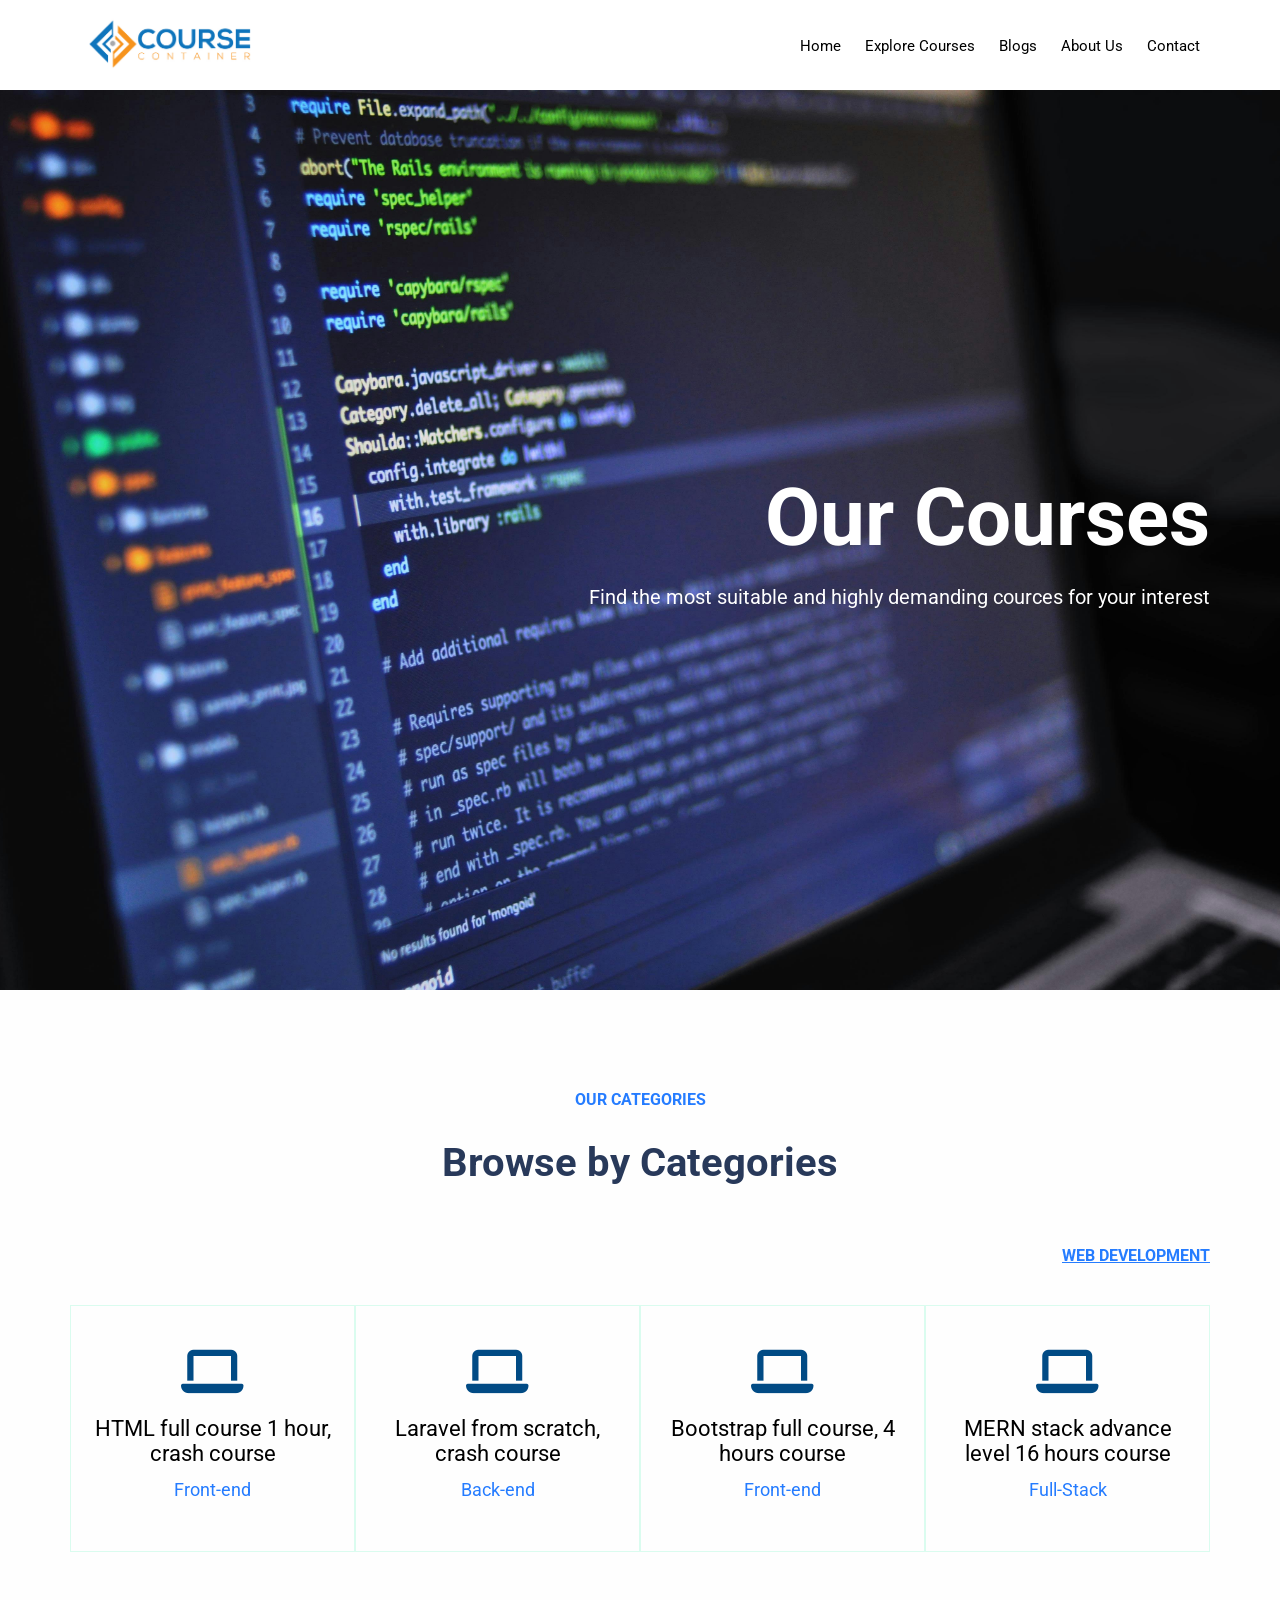
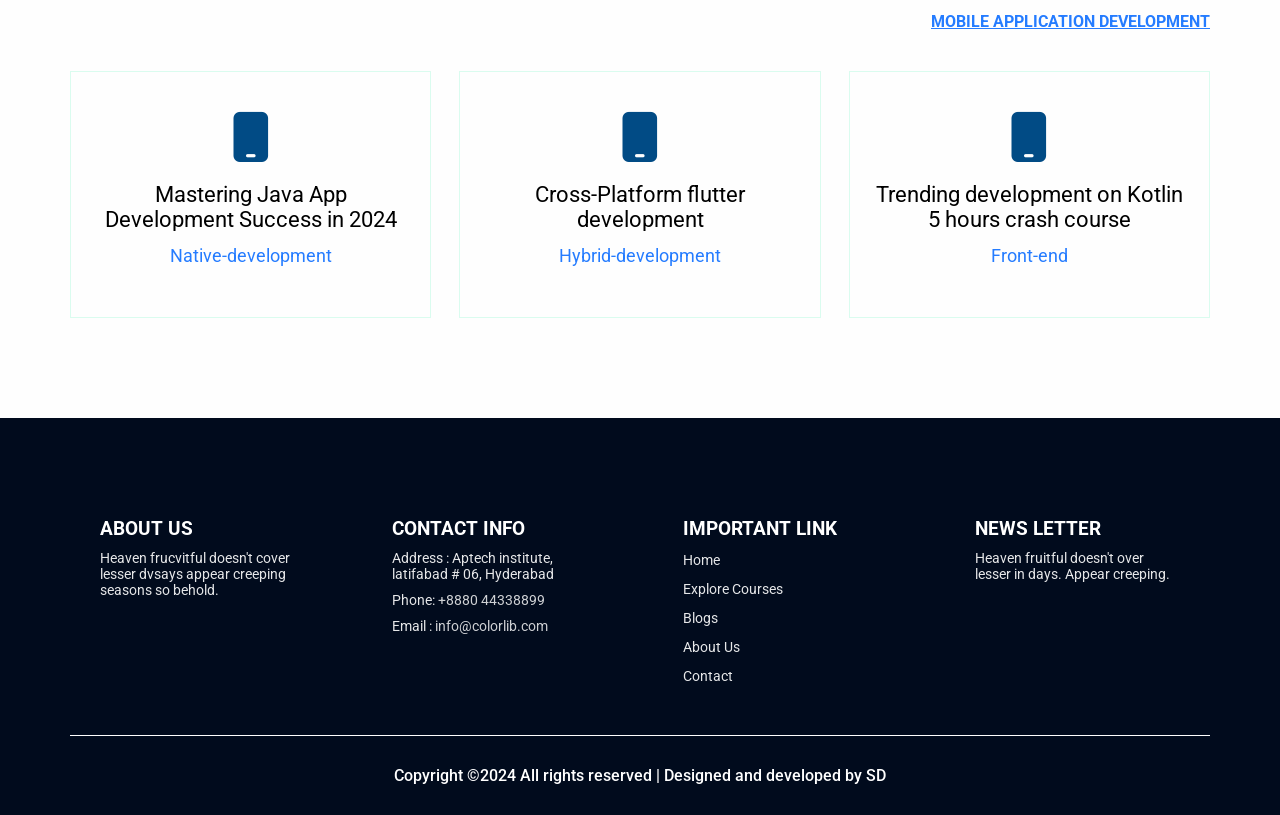
<file: explore_courses.html>
<!DOCTYPE html>
<html>
<head>
	<meta charset="utf-8">
	<meta name="viewport" content="width=device-width, initial-scale=1">
	<title>Explore Courses | Courses Web Projects</title>
	<link rel="stylesheet" type="text/css" href="assets/css/style.css">
	<link rel="stylesheet" type="text/css" href="https://cdnjs.cloudflare.com/ajax/libs/font-awesome/6.5.1/css/all.min.css">
</head>
<body>
	<!-- Header Section Ends -->
	<header class="header-sec">
		<div class="container">
			<div class="header-content">
				<div class="web-logo">
					<a href="index.html">
						<img src="assets/images/logo.png">
					</a>
				</div>
				<div class="navigation-menu">
					<ul>
						<li>
							<a href="index.html">Home</a>
						</li>
						<li>
							<a href="explore_courses.html">Explore Courses</a>
						</li>
						<li>
							<a href="blogs.html">Blogs</a>
						</li>
						<li>
							<a href="about_us.html">About Us</a>
						</li>
						<li>
							<a href="contact_us.html">Contact</a>
						</li>
					</ul>
				</div>
			</div>
		</div>
	</header>
	<!-- Header Section Ends -->

	<!-- Hero Section Starts -->
	<section class="hero-sec hero-sec-explore">
		<div class="container">
			<div class="hero-content">
				<div class="text-content">
					<h1>Our Courses</h1>
					<p>Find the most suitable and highly demanding cources for your interest</p>
				</div>
			</div>
		</div>
	</section>
	<!-- Hero Section Ends -->

	<!-- Featured courses Section Start -->
	<section class="featured-courses">
		<div class="container">
			<div class="courses-head">
				<h4>Our Categories</h4>
				<h2>Browse by Categories</h2>
				<h4 align="right" class="cat_name"><u>Web development</u></h4>
			</div>
			<div class="courses-block">
				<div class="block">
					<a href="#">
						<i class="fa-solid fa-laptop"></i>
						<h4>HTML full course 1 hour, crash course</h4>
						<p><small>Front-end</small></p>
					</a>
				</div>
				<div class="block">
					<a href="#">
						<i class="fa-solid fa-laptop"></i>
						<h4>Laravel from scratch, crash course</h4>
						<p><small>Back-end</small></p>
					</a>
				</div>
				<div class="block">
					<a href="#">
						<i class="fa-solid fa-laptop"></i>
						<h4>Bootstrap full course, 4 hours course</h4>
						<p><small>Front-end</small></p>
					</a>
				</div>
				<div class="block">
					<a href="#">
						<i class="fa-solid fa-laptop"></i>
						<h4>MERN stack advance level 16 hours course</h4>
						<p><small>Full-Stack</small></p>
					</a>
				</div>
			</div>
			<div class="courses-head">
				<h4 align="right" class="cat_name"><u>Mobile Application Development</u></h4>
			</div>
			<div class="courses-block">
				<div class="block">
					<a href="#">
						<i class="fa-solid fa-mobile"></i>
						<h4>Mastering Java App Development Success in 2024</h4>
						<p><small>Native-development</small></p>
					</a>
				</div>
				<div class="block">
					<a href="#">
						<i class="fa-solid fa-mobile"></i>
						<h4>Cross-Platform flutter development</h4>
						<p><small>Hybrid-development</small></p>
					</a>
				</div>
				<div class="block">
					<a href="#">
						<i class="fa-solid fa-mobile"></i>
						<h4>Trending development on Kotlin 5 hours crash course</h4>
						<p><small>Front-end</small></p>
					</a>
				</div>
			</div>
		</div>
	</section>
	<!-- Featured courses Section Ends -->

	<!-- Footer Section Starts -->
	<footer class="footer-sec">
		<div class="container">
			<div class="footer-blocks">
				<div class="block">
					<h3>ABOUT US</h3>
					<p>Heaven frucvitful doesn't cover lesser dvsays appear creeping seasons so behold.</p>
				</div>
				<div class="block">
					<h3>CONTACT INFO</h3>
					<p>Address : Aptech institute, latifabad # 06, Hyderabad</p>
					<p>Phone: <a href="#">+8880 44338899</a></p>
					<p>Email : <a href="#">info@colorlib.com</a></p>
				</div>
				<div class="block">
					<h3>IMPORTANT LINK</h3>
					<ul>
						<li><a href="index.html">Home</a></li>
						<li><a href="explore_courses.html">Explore Courses</a></li>
						<li><a href="blogs.html">Blogs</a></li>
						<li><a href="about_us.html">About Us</a></li>
						<li><a href="contact_us.html">Contact</a></li>
					</ul>
				</div>
				<div class="block">
					<h3>NEWS LETTER</h3>
					<p>Heaven fruitful doesn't over lesser in days. Appear creeping.</p>
				</div>
			</div>
			<div class="reserved-rights">
				<p>Copyright ©2024 All rights reserved | Designed and developed by SD</p>
			</div>
		</div>
	</footer>
	<!-- Footer Section End -->
</body>
</html>
</file>
<file: assets/css/style.css>
@import url('https://fonts.googleapis.com/css2?family=Roboto:ital,wght@0,100;0,300;0,400;0,500;0,700;0,900;1,100;1,300;1,400;1,500;1,700;1,900&display=swap');
*{
	padding: 0;
	margin: 0;
	font-family: Roboto;
}
.container{
	display: block;
	width: 1140px;
	margin: 0 auto;
}
.web-logo{
	width: 200px;
	height: auto;
}
.web-logo img{
	width: 100%;
}
.header-content{
	display: flex;
	justify-content: space-between;
	align-items: center;
}
.navigation-menu ul li{
	display: inline-block;
	margin: 0 10px;
}
.navigation-menu ul li a{
	text-decoration: none;
	color: black;
	font-size: 15px;
	transition: 0.3s;
}
.navigation-menu ul li a:hover{
	color: #257cff;
}
.hero-sec{
	background-image: url('../images/hero_banner.jpg');
	background-position: center;
	background-size: cover;
	background-repeat: no-repeat;
	height: 100vh;
	display: flex;
	align-items: center;
	text-align: right;
}
.hero-content h1{
	font-size: 80px;
	color: white;
}
.hero-content p{
	font-size: 20px;
	margin-top: 20px;
	color: white;
}
.featured-courses{
	background-color: #fefefe;
	padding: 100px 0;
}
.courses-head{
	text-align: center;
}
.courses-head h2{
	font-size: 40px;
	color: #28395a;
	margin-top: 30px;
}
.courses-head h4{
	color: #257cff;
	text-transform: uppercase;
}
.courses-block{
	display: flex;
	justify-content: space-between;
	align-items: center;
	margin-top: 40px;
}
.courses-block .block {
    padding: 40px 20px;
    text-align: center;
    border: 1px solid #dafcef;
    width: 28%;
    transition: 0.2s;
}

.courses-block .block i{
	font-size: 50px;
	color: #014b85;
	margin-bottom: 10px;
	transition: 0.4s;
}
.courses-block .block a{
	text-decoration: none;
	color: black;
}
.courses-block .block h4, .courses-block .block p{
	font-weight: normal;
	font-size: 22px;
	margin: 10px 0;
	transition: 0.4s;
}
.courses-block .block:hover{
	background-color: white;
	box-shadow: 0px 0px 12px 1px #efefef;
}
.courses-block .block:hover i{
	color: #257cff;
}
.courses-block .block:hover h4, p{
	color: #257cff;
}
.view-all-btn{
	text-align: center;
    margin-top: 50px;
}
.view-all-btn a{
    font-size: 16px;
    padding: 15px 50px;
    font-weight: 400;
    text-transform: uppercase;
    cursor: pointer;
    color: #28395a;
    border: 1px solid #28395a;
    background: transparent;
    border-radius: 5px;
    text-decoration: none;
    transition: 0.3s;
}
.view-all-btn a:hover{
	color: #257cff;
	border-color: #257cff;
}
.submit-btn input[type="submit"]{
    font-size: 16px;
    padding: 15px 50px;
    font-weight: 400;
    text-transform: uppercase;
    cursor: pointer;
    color: #fff;
    border: 1px solid #fff;
    background: transparent;
    border-radius: 5px;
    text-decoration: none;
    transition: 0.3s;
}
.submit-btn input[type="submit"]:hover{
	color: #28395a;
	border-color: #28395a;
}
.form-control {
    border: 1px solid #fff;
    padding: 10px 10px;
    outline: none;
    font-size: 15px;
    width: 100%;
    background: transparent;
    color: white;
    border-radius: 5px;
}
.search-from{
	display: flex;
	justify-content: space-between;
	gap: 20px;
}
.form-control:focus-visible{
	outline: none;
	border: 1px solid #b5b5b5;
}
.search-sec{
	padding: 80px 0;
	background-image: url('../images/contact-bg-new.svg');
	background-repeat: no-repeat;
	background-size: cover;
}
.search-head h2{
	font-size: 40px;
	color: #fff;
	text-align: center;
	margin-bottom: 30px
}
select.form-control option{
	background: #28395a;
}
.search-head h4{
	color: #fff;
	text-align: center;
	margin-bottom: 20px;
	text-transform: uppercase;
}
.footer-blocks{
	display: flex;
	justify-content: space-between;
	align-items: baseline;
	flex-wrap: wrap;
}
.footer-sec{
	padding: 100px 0 20px 0;
	background-color: #010b1d;
}
.footer-blocks .block{
	color: #fff;
	width: 18%;
	padding: 0 30px;
}
.footer-blocks .block ul li{
	list-style: none;
	margin: 10px 0;
}
.footer-blocks .block a, .footer-blocks .block p{
	color: #fff;
	transition: 0.3s;
	text-decoration: none;
	font-size: 14px;
	opacity: 0.9;
	margin: 10px 0;
}
.footer-blocks .block a:hover{
	color: #257cff;
}
.reserved-rights p{
	font-size: 16px;
	text-align: center;
	margin: 40px 0 0 0;
	color: #fff;
	padding: 30px 0 10px 0;
	border-top: 1px solid #fefefe;
	font-weight: 500;
}
.blog-block{
	display: flex;
	justify-content: space-between;
	gap: 20px;
	flex-wrap: wrap;
}
.blog-block .block{
	width: 48.9%;
	border: 1px solid #dafcef;
}
.blog-block .block:hover{
	background-color: #fff;
	box-shadow: 0px 0px 12px 1px #efefef;
}
.blog-block .block .blog-content{
	padding: 20px 20px;
}
.blog-block .block .blog-content p{
	padding: 10px 0;
}
.blog-block .block .blog-content a{
	text-decoration: none;
	color: #000;
}
.blog-block .block .blog-content h3{
	font-size: 24px;
}
.blogs-head h4{
	color: #257cff;
	text-align: center;
	margin-bottom: 20px;
	text-transform: uppercase;
}
.blogs-head h2{
	font-size: 40px;
	color: #000;
	text-align: center;
	margin-bottom: 30px
}
.blog-sec{
	padding: 100px 0;
	background-color: #f5f5f5;
}

.cat_name{
	margin-top: 60px;
}
.hero-sec-explore{
	background-image: url('../images/pexels-luis-gomes-546819.jpg');
}
.hero-sec-about{
	background-image: url('../images/high-angle-minimalistic-geometrical-figures-with-copy-space.jpg');
}
.mission-block{
	display: flex;
	justify-content: space-around;
	align-items: center;
	margin-top: 50px;
	flex-wrap: wrap;
}
.mission-block .block{
	width: 35%;
}
.mission-block .block p{
	line-height: 30px;
	color: #000;
}
.testimonial-sec{
	background-color: #efefef;
	padding: 100px 0;
}
.testimonial-content p{
	color: #000;
	line-height: 30px;
}
.hero-sec-contact{
	background-image: url('../images/retro-telephone-blue-color-classic-blue-surface_93675-82061.jpg');
}
.contact-form{
	display: flex;
	justify-content: space-between;
	align-items: flex-start;
	flex-wrap: wrap;
}
.contact-form .form-left{
	width: 60%;
}
.contact-form .form-right{
	width: 30%;
}
.contact-sec{
	padding: 100px 0;
}
.contact-sec .form-control{
	border: 1px solid #000;
	color: #000;
}
.form-left button{
	font-size: 16px;
    padding: 12px 30px;
    font-weight: 400;
    text-transform: uppercase;
    cursor: pointer;
    color: #28395a;
    border: 1px solid #28395a;
    background: transparent;
    border-radius: 5px;
    text-decoration: none;
    transition: 0.3s;
}
.form-right ul{
	list-style: none;
}
.form-right ul li{
	margin: 20px 0;
}
.form-right ul a{
	text-decoration: none;
	color: #28395a;
}
.blogs-sec{
	background-image: url('../images/young-bearded-crazy-man_1194-164532.jpg');
}
.blog-content p{
	color: #000;
}
.search-from .form-control::placeholder{
	color: #fff;
}
@media(max-width: 1024px){
	header{
		padding-left: 15px;
		padding-right: 15px;
	}
	section{
		padding-left: 15px;
		padding-right: 15px;
	}
	.container{
		width: 100%;
	}
	.hero-content h1{
		font-size: 40px;
	}
	.hero-content p{
		font-size: 16px;
	}
	.courses-block{
		flex-wrap: wrap;
	}
	.courses-block .block{
		width: 24%;
	}
}
@media(max-width: 767px){
	header{
		padding-left: 15px !important;
		padding-right: 15px !important;
	}
	section{
		padding-left: 15px !important;
		padding-right: 15px !important;
	}
	.courses-block{
		display: block;
	}
	.courses-block .block h4{
		font-size: 16px;
	}
	.courses-block .block {
	    width: 100%;
	    padding: 20px 0;
	    margin: 15px 0;
	}
	.search-from{
		flex-wrap: wrap;
	}
	.header-content{
		flex-wrap: wrap;
		justify-content: center;
		padding: 10px 0;
		gap: 20px;
	}
	.navigation-menu ul li a{
		font-size: 12px;
	}
	.courses-head h2{
		font-size: 28px;
	}
	.courses-head h4{
		font-size: 14px;
	}
	.search-head h2{
		font-size: 28px;
	}
	.search-head h4{
		font-size: 14px;
	}
	.submit-btn input[type="submit"] {
	    font-size: 14px;
	    padding: 10px 35px;
	}
	.view-all-btn a{
		font-size: 14px;
	    padding: 10px 35px;
	}
	.footer-sec{
		padding: 100px 15px 20px 15px;
	}
	.footer-blocks .block{
		width: 100%;
		padding: 10px 0;
	}
	.reserved-rights p{
		font-size: 12px;
	}
}
</file>
